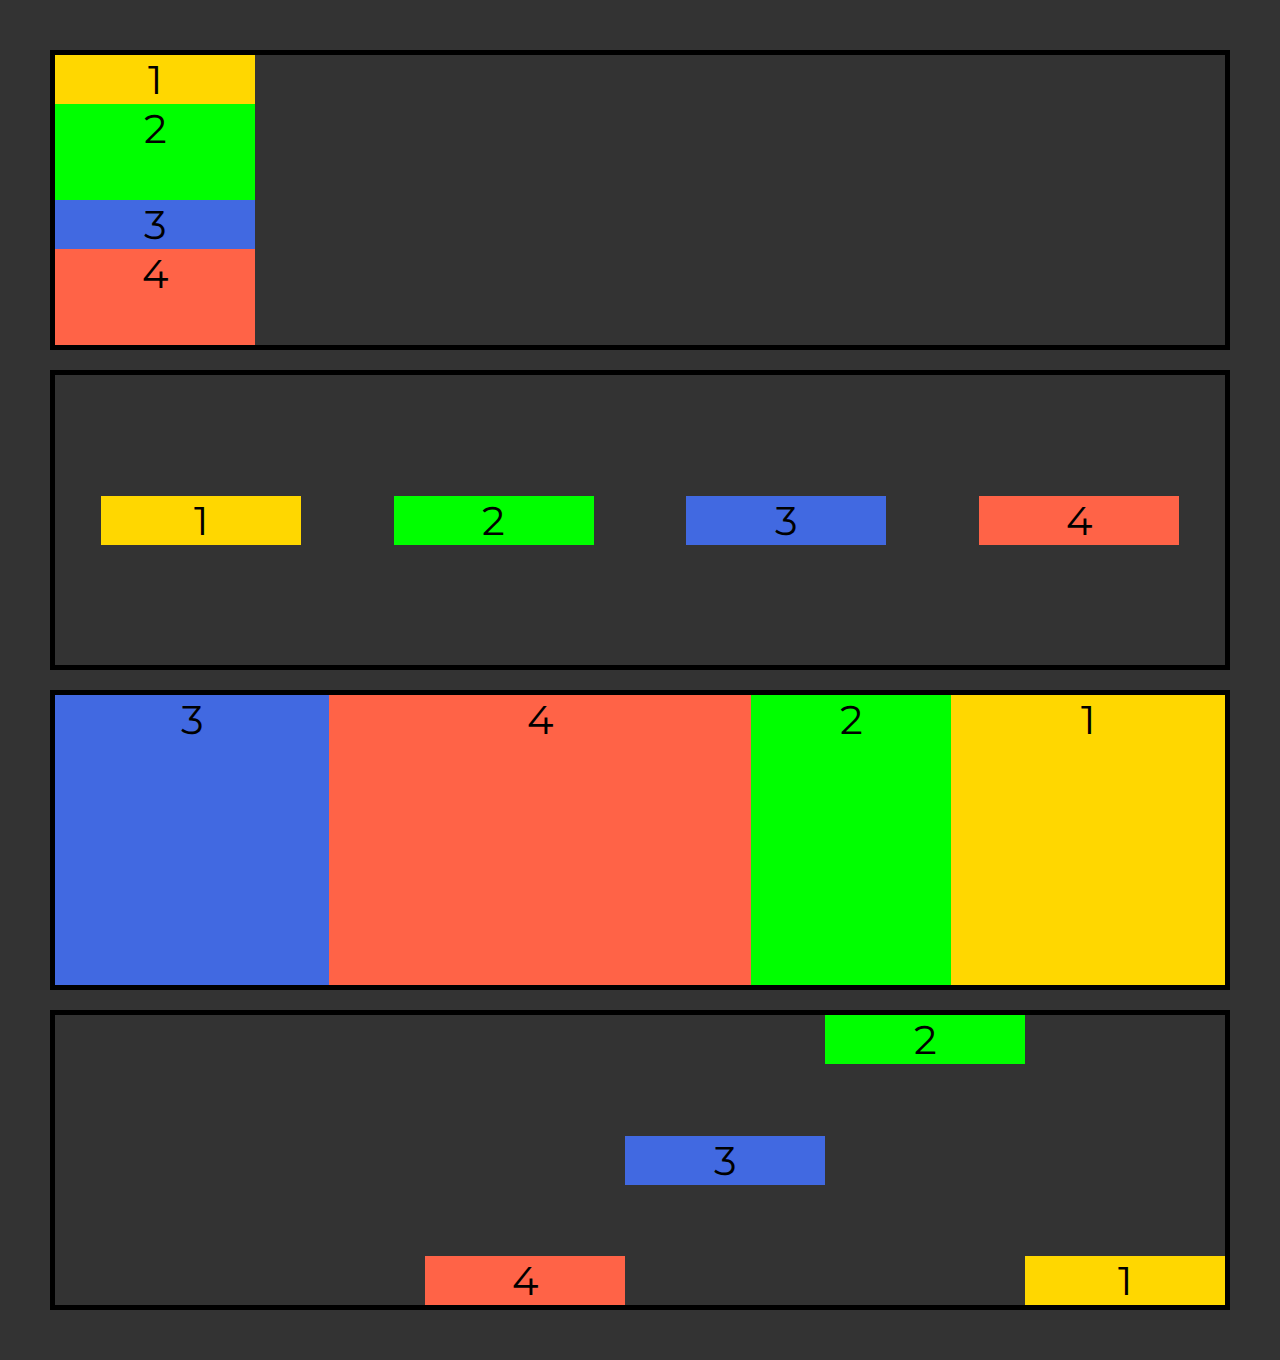
<file: index.html>
<!DOCTYPE html>
<html lang="en">
<head>
    <meta charset="UTF-8">
    <meta name="viewport" content="width=device-width, initial-scale=1.0">
    <title>MMC School</title>
    <link rel="preconnect" href="https://fonts.gstatic.com">
    <link href="https://fonts.googleapis.com/css2?family=Montserrat&display=swap" rel="stylesheet">
    <link rel="stylesheet" href="css/style.css">
</head>
<body>
    <!-- 
        ułóż elementy w widoku kolumnowym
        drugi i czwarty element mają urosnąć (trzeba im włączyć taką możliwość)
    -->
    <section class="first">
        <div class="square one">1</div>
        <div class="square two">2</div>
        <div class="square three">3</div>
        <div class="square four">4</div>
    </section>
    <!-- 
        elementy mają być wyśrodkowane na osi Y
        elementy mają mieć przestrzeń wokół nich
     -->
    <section class="second">
        <div class="square one">1</div>
        <div class="square two">2</div>
        <div class="square three">3</div>
        <div class="square four">4</div>
    </section>
    <!-- 
        ułoż elementy w kolejności: 3 4 2 1
        element 1 ma mieć włączona możliwość wzrostu
        element 1 i 4 mają mieć włączoną możliwość wzrostu
        element 4 ma urosnąć 3x bardziej, niż element 1
     -->
    <section class="third">
        <div class="square one">1</div>
        <div class="square two">2</div>
        <div class="square three">3</div>
        <div class="square four">4</div>
    </section>

    <!-- 
        elementy mają być ułożone w rzędzie, kolejność odwrócona        
        wszystkie elementy mają być przyklejone do dołu na osi Y 
        elementy mają być ułożone w rzędzie, kolejność odwrócona
        odwołaj się do samego DIV-a .two i ustaw go na górze osi Y
        odwołaj się do samego DIV-a .three i ustaw go na środku osi Y
    -->
    <section class="fourth">
        <div class="square one">1</div>
        <div class="square two">2</div>
        <div class="square three">3</div>
        <div class="square four">4</div>
    </section>

</body>

</html> 
</html>
</file>
<file: css/style.css>
* {
	box-sizing: border-box;
	margin: 0;
	padding: 0;

}

body {
	margin: 50px;
	font-family: 'Montserrat', sans-serif;
	background-color: #333;
	font-size: 40px;

}

section {
	display: flex;
	margin: 20px 0;
	height: 300px;
	border: 5px solid black;

}

.square {
	width: 200px;
	text-align: center;
	justify-content: center;
	align-items: center;
}

.first {
	flex-direction: column;
}

.first .two,
.first .four {
	flex-grow: 1;
}


.second {
	justify-content: space-around;
	align-items: center;
}

.third .one {
	order: 5;
	flex-grow: 1;
}

.third .three {
	order: -100;
	flex-grow: 1;
}

.third .four {
	order: -1;
	flex-grow: 3;
}

.fourth {
	flex-direction: row-reverse;
	align-items: flex-end;
}

.fourth .two {

	align-self: flex-start;
}

.fourth .three {

	align-self: center;
}

.one {
	background-color: gold;

}

.two {
	background-color: lime;

}

.three {
	background-color: royalblue;

}

.four {
	background-color: tomato;

}
</file>
